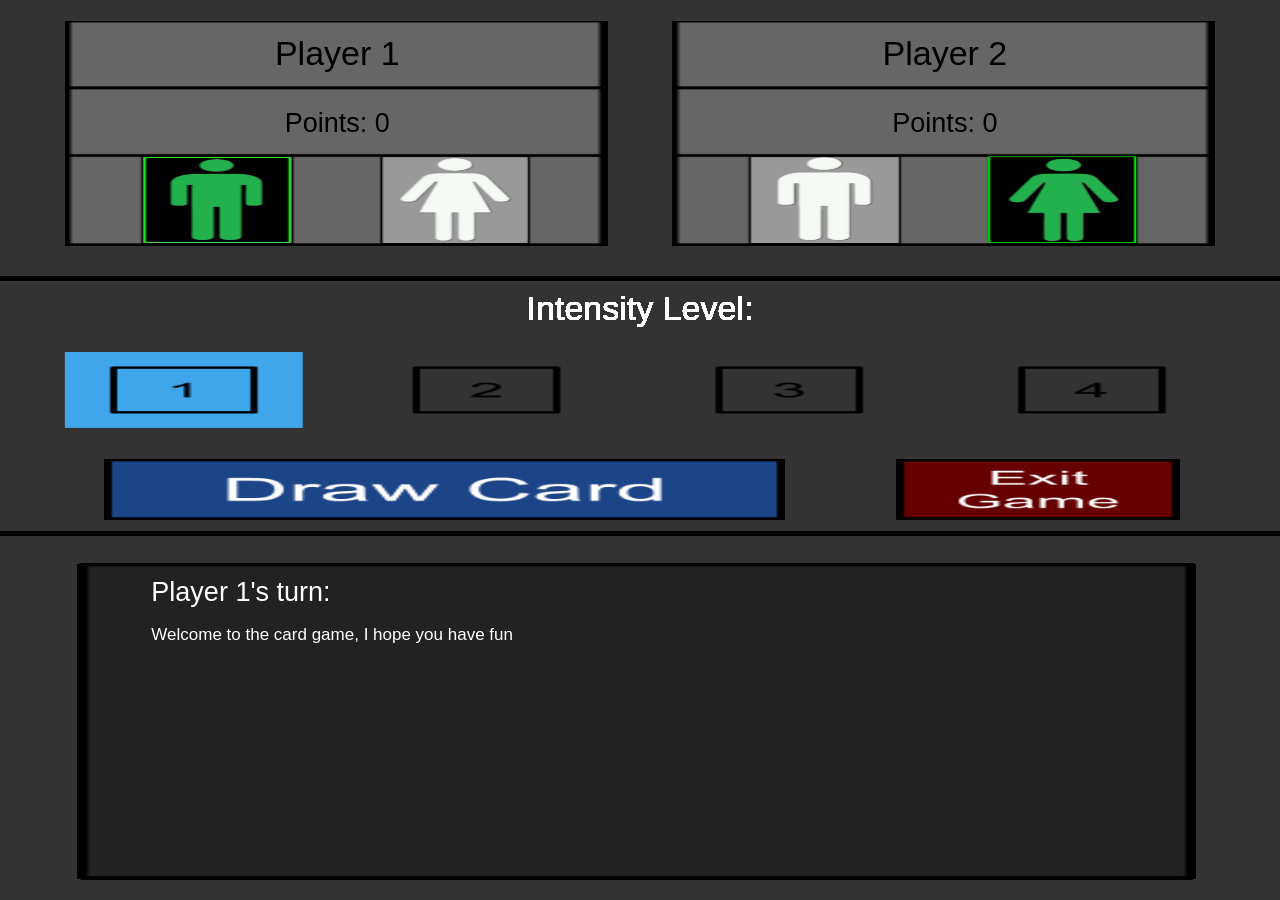
<file: index.html>
<!DOCTYPE html>
<html lang="en">
<head>
    <meta charset="UTF-8">
    <meta name="viewport" content="width=device-width, initial-scale=1.0">
    <title>Card Game</title>
    <style>
        body {
            margin: 0;
            display: flex;
            justify-content: center;
            align-items: center;
            height: 100vh;
            background-color: #333;
            color: #fff;
            font-family: Arial, sans-serif;
        }
        canvas {
            position: absolute;
            top: 0;
            left: 0;
            width: 100%;
            height: 100%;
        }
         #output {
            width: 300px;
            height: 400px;
            border: 1px solid white;
            overflow-y: scroll;
            position: absolute;
            top: 10%;
            left: 10%;
            transform: translate(0%, 0%);
            background-color: #333;
            color: #fff;
        }
    </style>
</head>
<body>
    <canvas id="gameCanvas"></canvas>
    <!--<textarea id="output" readonly></textarea>-->
    <script src="game.js"></script>
</body>
</html>
</file>
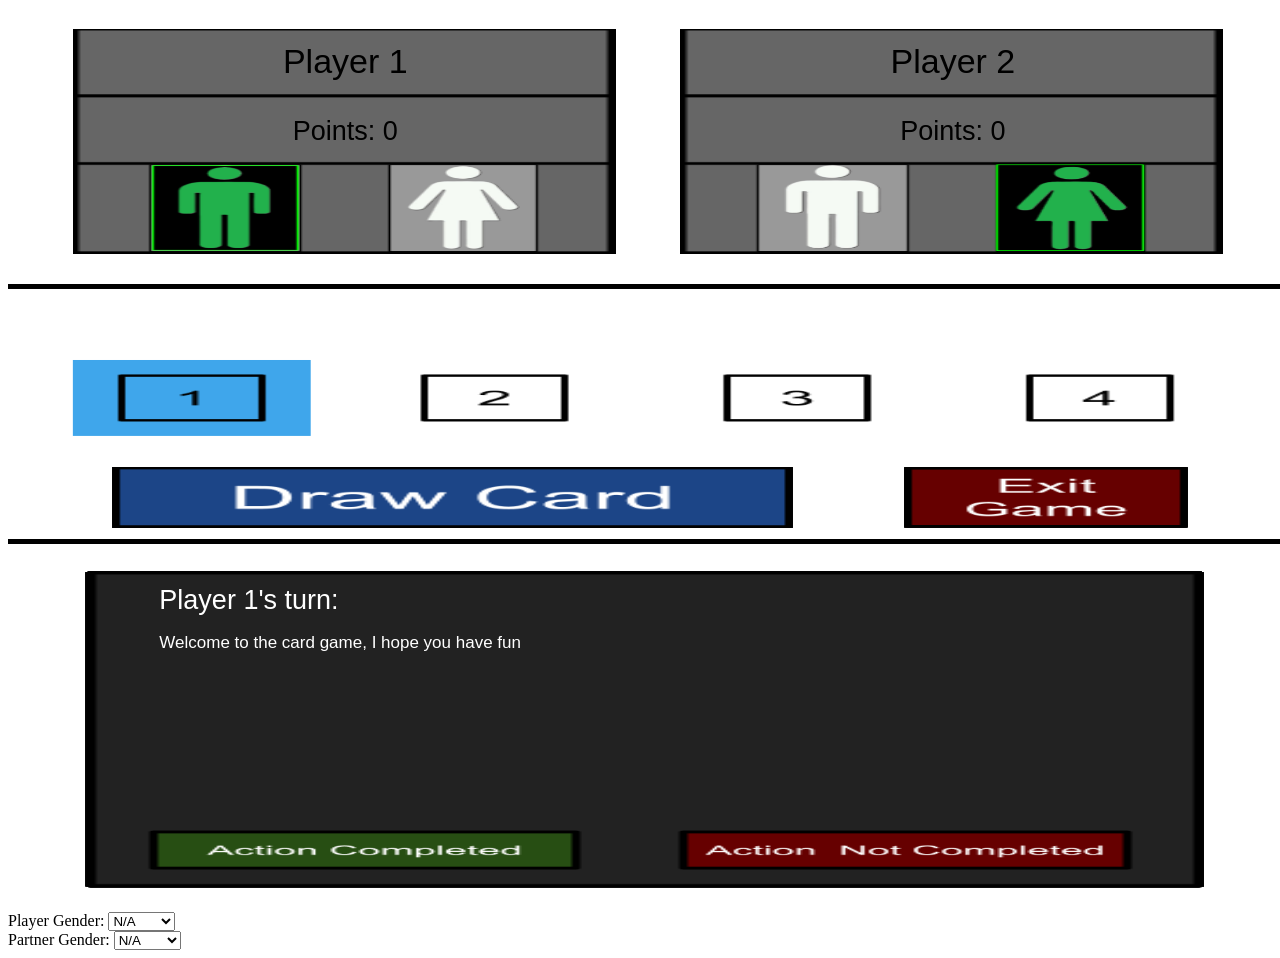
<file: CardGame/index_legacyRev3.html>
<!DOCTYPE html>
<html lang="en">
<head>
    <meta charset="UTF-8">
    <meta name="viewport" content="width=device-width, initial-scale=1.0">
    <title>Card Game</title>
</head>
<body>
    <canvas id="gameCanvas"></canvas>
    <div>
        <label for="playerGender">Player Gender:</label>
        <select id="playerGender">
            <option value="N/A">N/A</option>
            <option value="Male">Male</option>
            <option value="Female">Female</option>
        </select>
    </div>
    <div>
        <label for="partnerGender">Partner Gender:</label>
        <select id="partnerGender">
            <option value="N/A">N/A</option>
            <option value="Male">Male</option>
            <option value="Female">Female</option>
        </select>
    </div>
    <script src="game.js"></script>
</body>
</html>
</file>
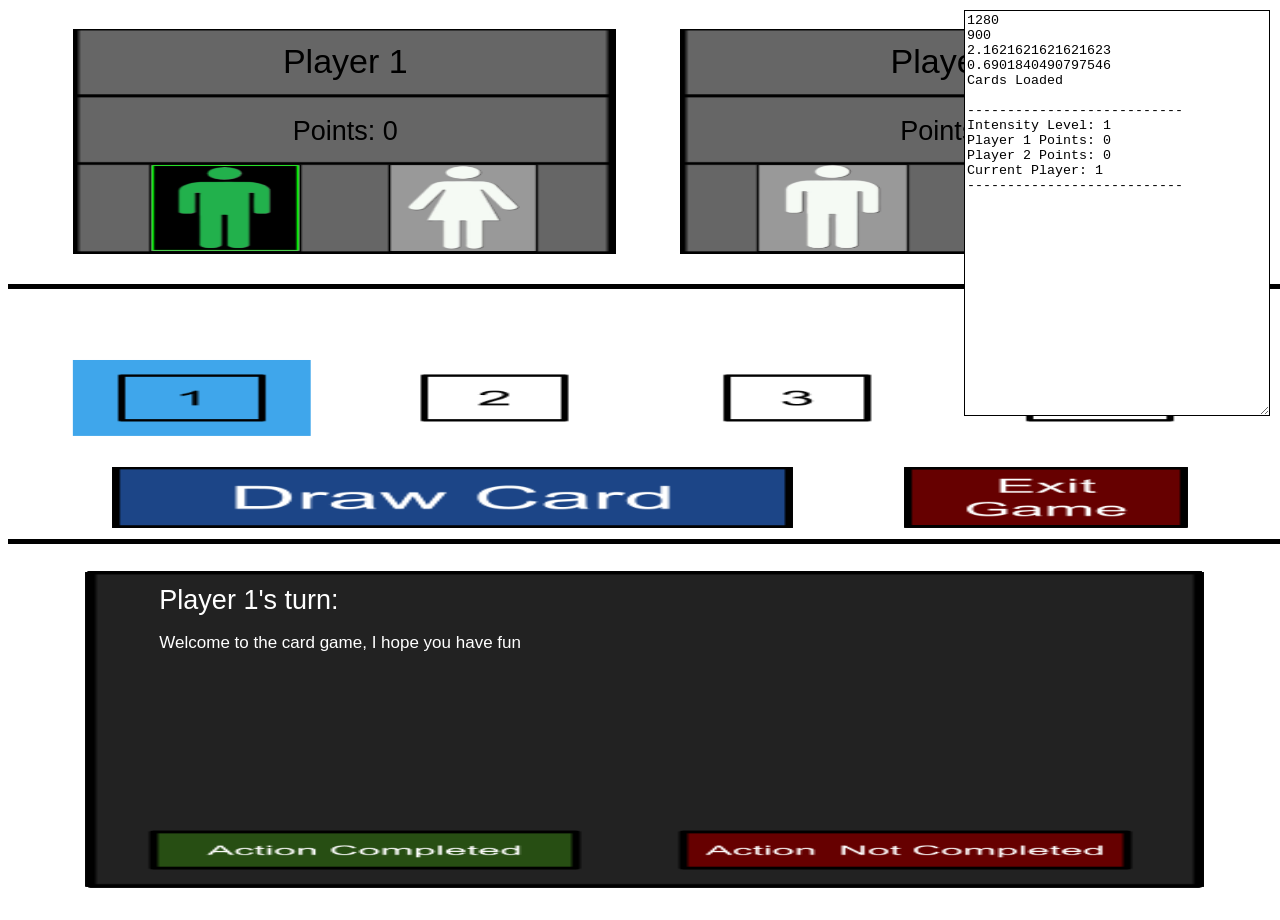
<file: CardGame/index_legacyRev4.html>
<!DOCTYPE html>
<html lang="en">
<head>
    <meta charset="UTF-8">
    <meta name="viewport" content="width=device-width, initial-scale=1.0">
    <title>Card Game</title>
    <style>
        #output {
            width: 300px;
            height: 400px;
            border: 1px solid black;
            overflow-y: scroll;
            position: absolute;
            top: 10px;
            right: 10px;
        }
    </style>
</head>
<body>
    <canvas id="gameCanvas"></canvas>
    <textarea id="output" readonly></textarea>
    <script src="game.js"></script>
</body>
</html>
</file>
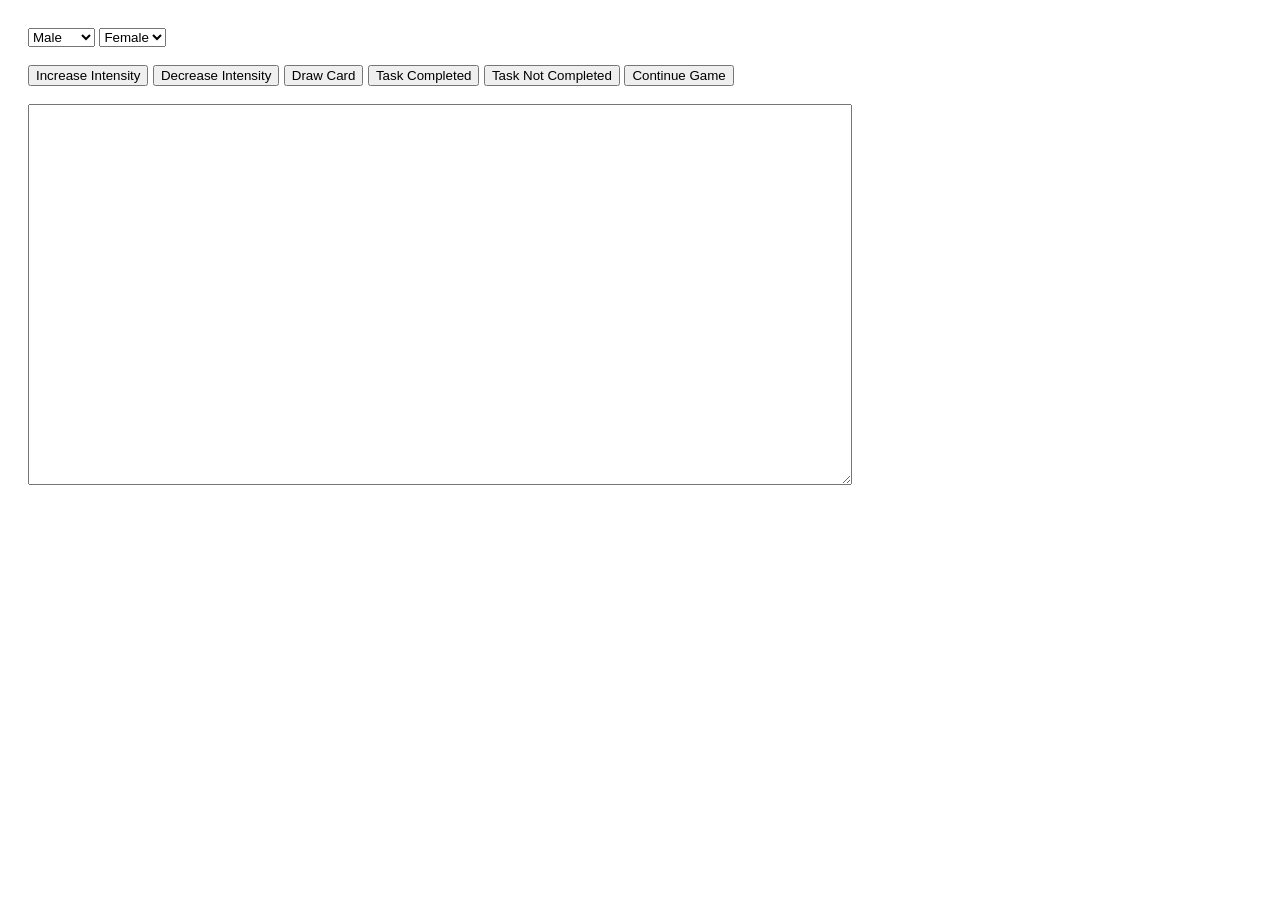
<file: CardGame/indexRev1.html>
<!DOCTYPE html>
<html>

<head>
    <title>Card Game</title>
    <link rel="stylesheet" href="style.css">
</head>

<body>

    <select id="playerGender">
        <option>Male</option>
        <option>Female</option>
    </select>

    <select id="partnerGender">
        <option>Female</option>
        <option>Male</option>
    </select>

    <br><br>

    <button id="increaseButton">Increase Intensity</button>
    <button id="decreaseButton">Decrease Intensity</button>

    <button id="drawButton">Draw Card</button>

    <button id="successButton">Task Completed</button>
    <button id="failButton">Task Not Completed</button>

    <button id="continueButton">Continue Game</button>

    <br><br>

    <textarea id="output" rows="25" cols="100"></textarea>

    <script src="game.js"></script>


</body>

</html>
</file>
<file: CardGame/style.css>
body {
    font-family: Arial, sans-serif;
    padding: 20px;
}
</file>
